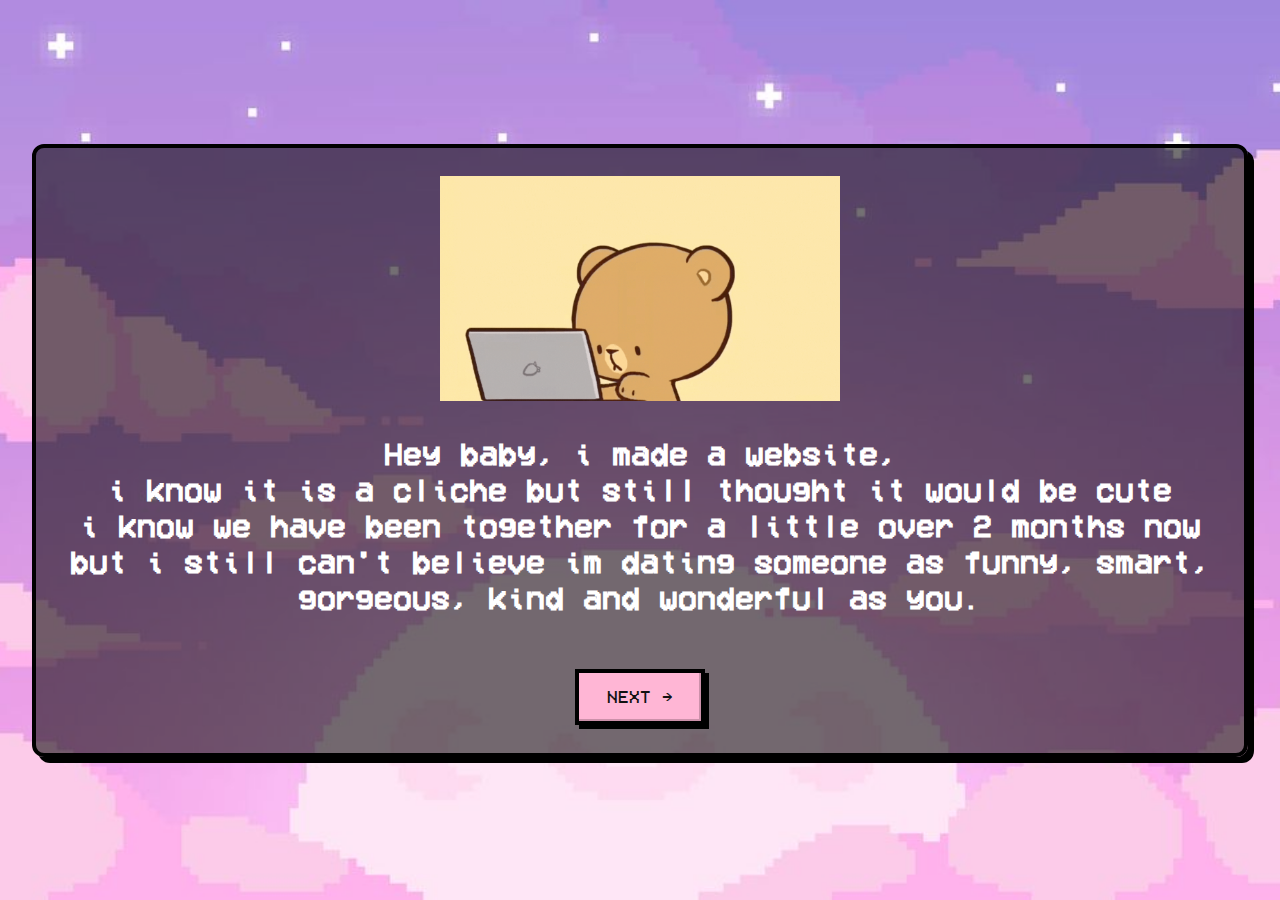
<file: index.html>
<!doctype html>
<html lang="en">
    <head>
        <meta charset="UTF-8" />
        <meta name="viewport" content="width=device-width, initial-scale=1.0" />
        <title>GIF Page</title>
        <link rel="stylesheet" href="style.css" />
    </head>
    <body>
        <div class="container">
            <img
                src="content/typing_bear_gif.gif"
                alt="animation"
                class="gif"
            />
            <p class="text">
                Hey baby, i made a website, <br />
                i know it is a cliche but still thought it would be cute
                <br />
                i know we have been together for a little over 2 months now but
                i still can't believe im dating someone as funny, smart,
                gorgeous, kind and wonderful as you.
            </p>
            <a href="page2.html" class="pixel-btn">NEXT →</a>
        </div>
    </body>
</html>
</file>
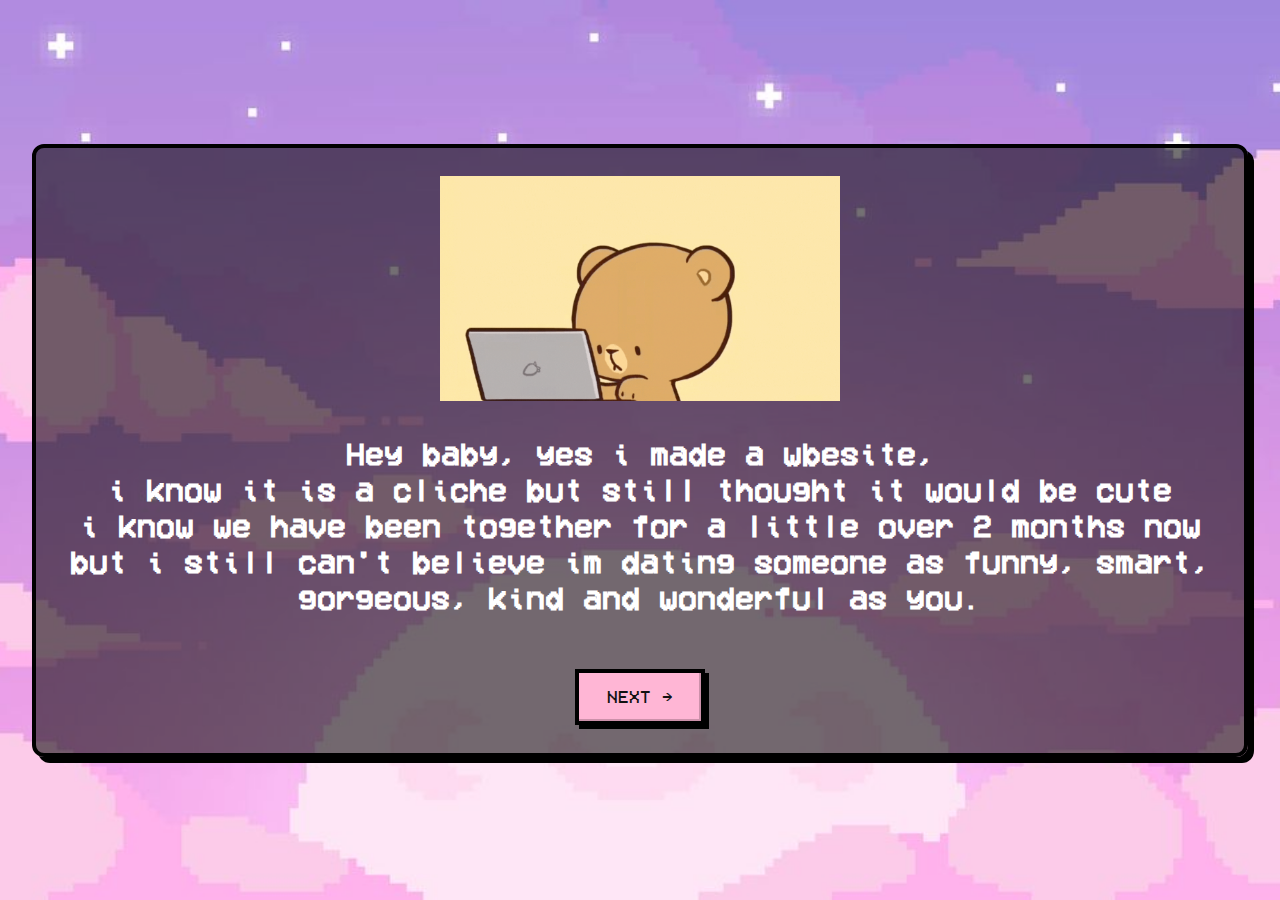
<file: page1.html>
<!doctype html>
<html lang="en">
    <head>
        <meta charset="UTF-8" />
        <meta name="viewport" content="width=device-width, initial-scale=1.0" />
        <title>GIF Page</title>
        <link rel="stylesheet" href="style.css" />
    </head>
    <body>
        <div class="container">
            <img
                src="content/typing_bear_gif.gif"
                alt="animation"
                class="gif"
            />
            <p class="text">
                Hey baby, yes i made a wbesite, <br />
                i know it is a cliche but still thought it would be cute
                <br />
                i know we have been together for a little over 2 months now but
                i still can't believe im dating someone as funny, smart,
                gorgeous, kind and wonderful as you.
            </p>
            <a href="page2.html" class="pixel-btn">NEXT →</a>
        </div>
    </body>
</html>
</file>
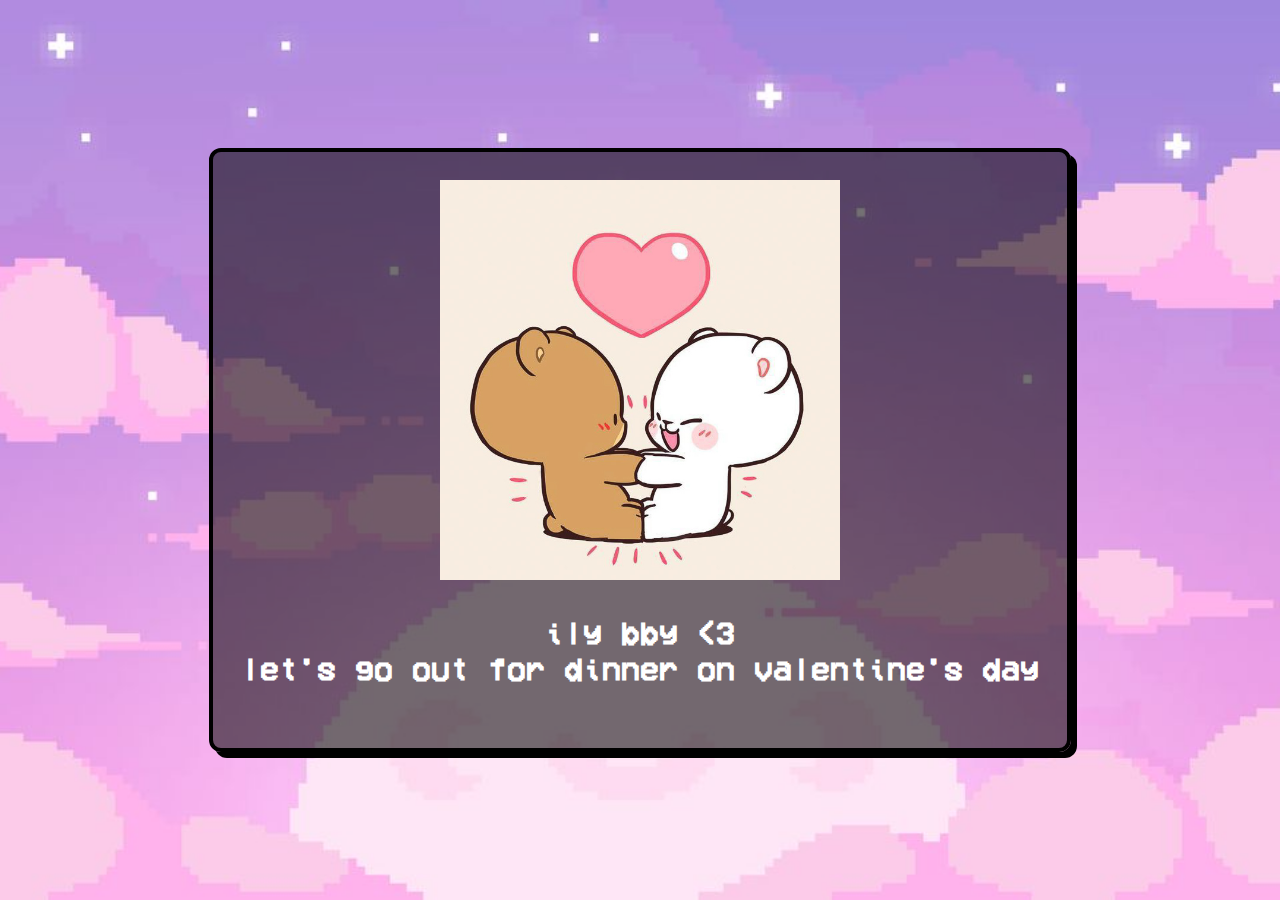
<file: page10.html>
<!doctype html>
<html lang="en">
    <head>
        <meta charset="UTF-8" />
        <meta name="viewport" content="width=device-width, initial-scale=1.0" />
        <title>GIF Page</title>
        <link rel="stylesheet" href="style.css" />
    </head>
    <body>
        <div class="container">
            <img src="content/ily-2.jpg" alt="animation" class="gif" />
            <p class="text">
                ily bby &lt;3 <br />
                let's go out for dinner on valentine's day
            </p>
        </div>
    </body>
</html>
</file>
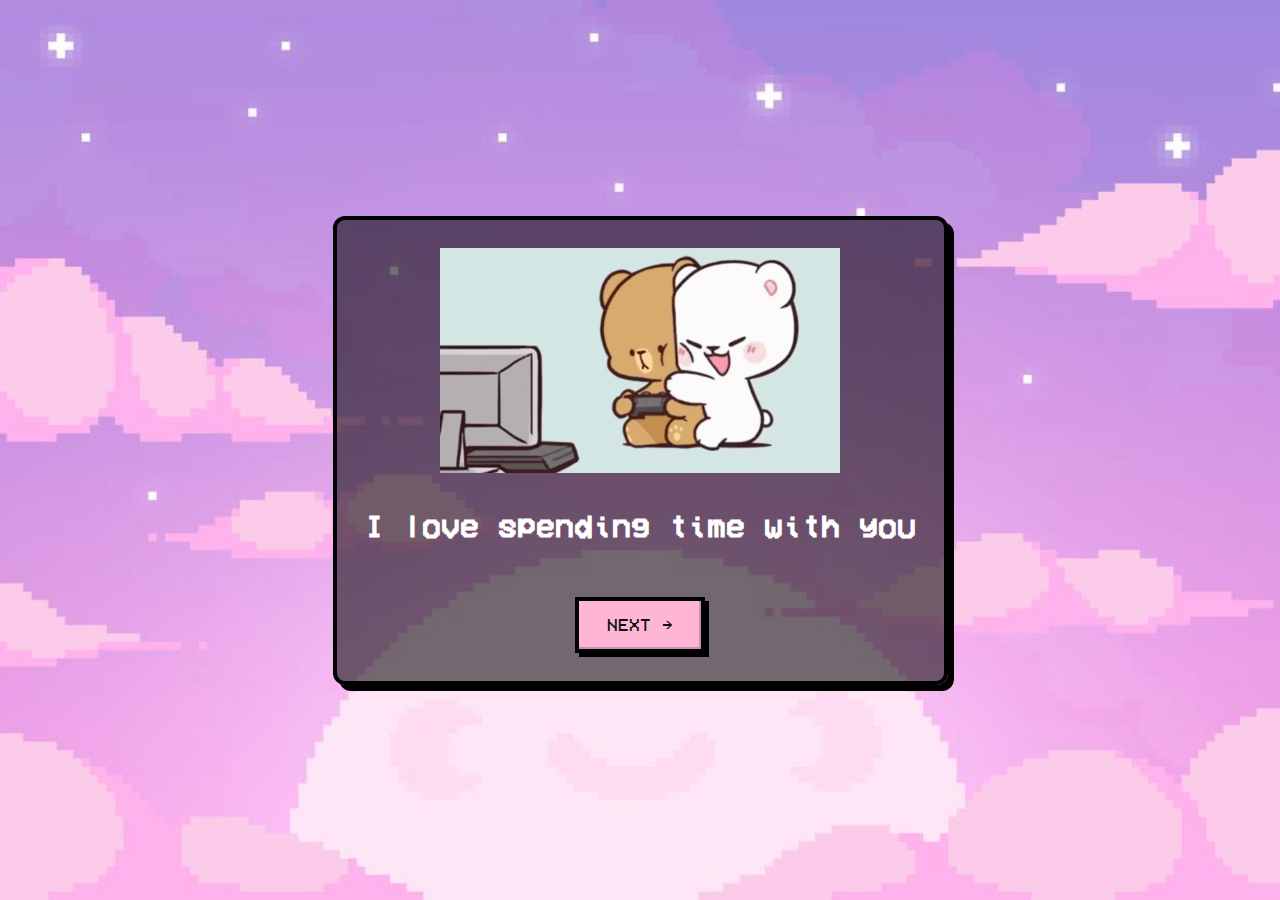
<file: page3.html>
<!doctype html>
<html lang="en">
    <head>
        <meta charset="UTF-8" />
        <meta name="viewport" content="width=device-width, initial-scale=1.0" />
        <title>GIF Page</title>
        <link rel="stylesheet" href="style.css" />
    </head>
    <body>
        <div class="container">
            <img src="content/spending_time.gif" alt="animation" class="gif" />
            <p class="text">I love spending time with you</p>
            <a href="page4.html" class="pixel-btn">NEXT →</a>
        </div>
    </body>
</html>
</file>
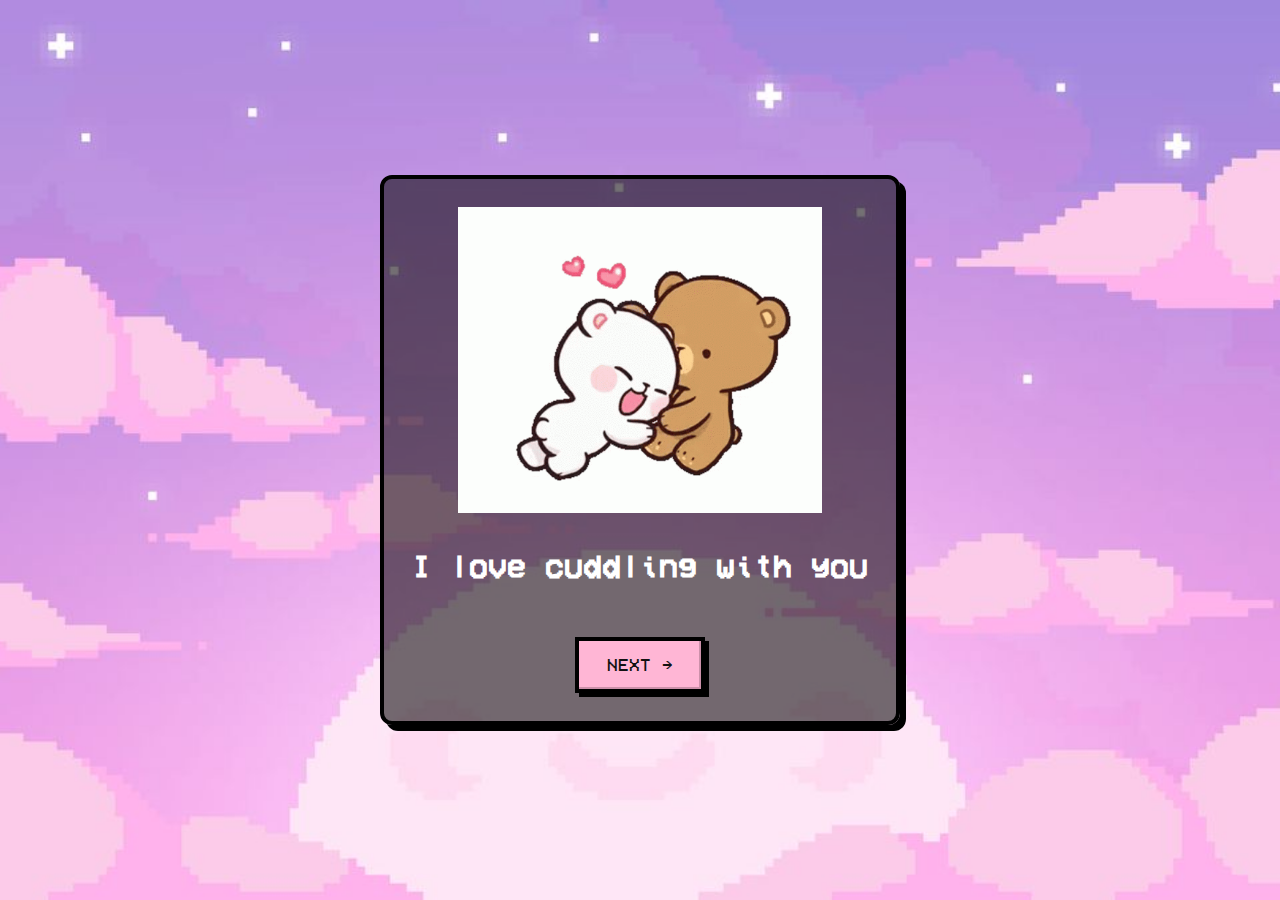
<file: page4.html>
<!doctype html>
<html lang="en">
    <head>
        <meta charset="UTF-8" />
        <meta name="viewport" content="width=device-width, initial-scale=1.0" />
        <title>GIF Page</title>
        <link rel="stylesheet" href="style.css" />
    </head>
    <body>
        <div class="container">
            <img src="content/cuddling.gif" alt="animation" class="gif" />
            <p class="text">I love cuddling with you</p>
            <a href="page5.html" class="pixel-btn">NEXT →</a>
        </div>
    </body>
</html>
</file>
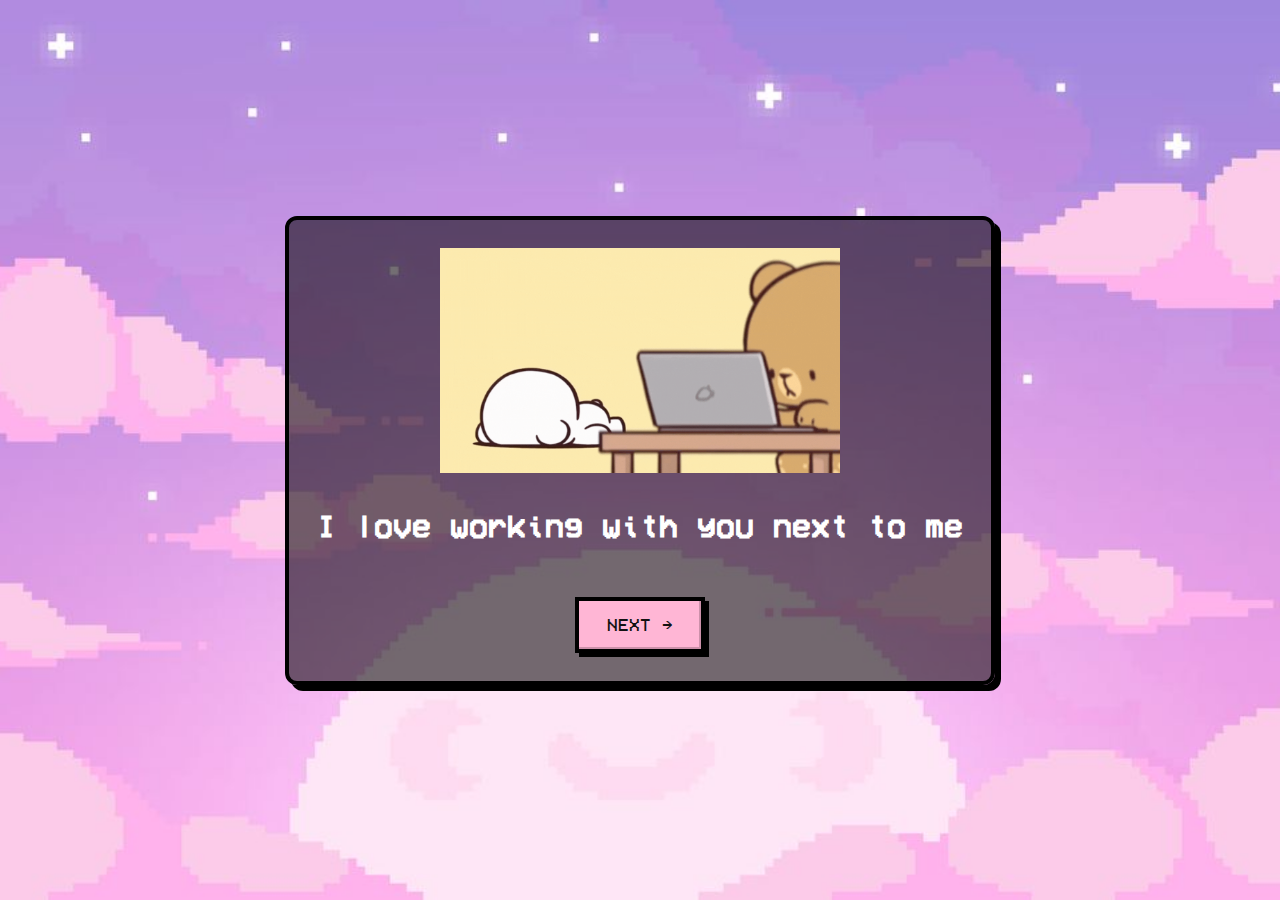
<file: page6.html>
<!doctype html>
<html lang="en">
    <head>
        <meta charset="UTF-8" />
        <meta name="viewport" content="width=device-width, initial-scale=1.0" />
        <title>GIF Page</title>
        <link rel="stylesheet" href="style.css" />
    </head>
    <body>
        <div class="container">
            <img src="content/working.gif" alt="animation" class="gif" />
            <p class="text">I love working with you next to me</p>
            <a href="page7.html" class="pixel-btn">NEXT →</a>
        </div>
    </body>
</html>
</file>
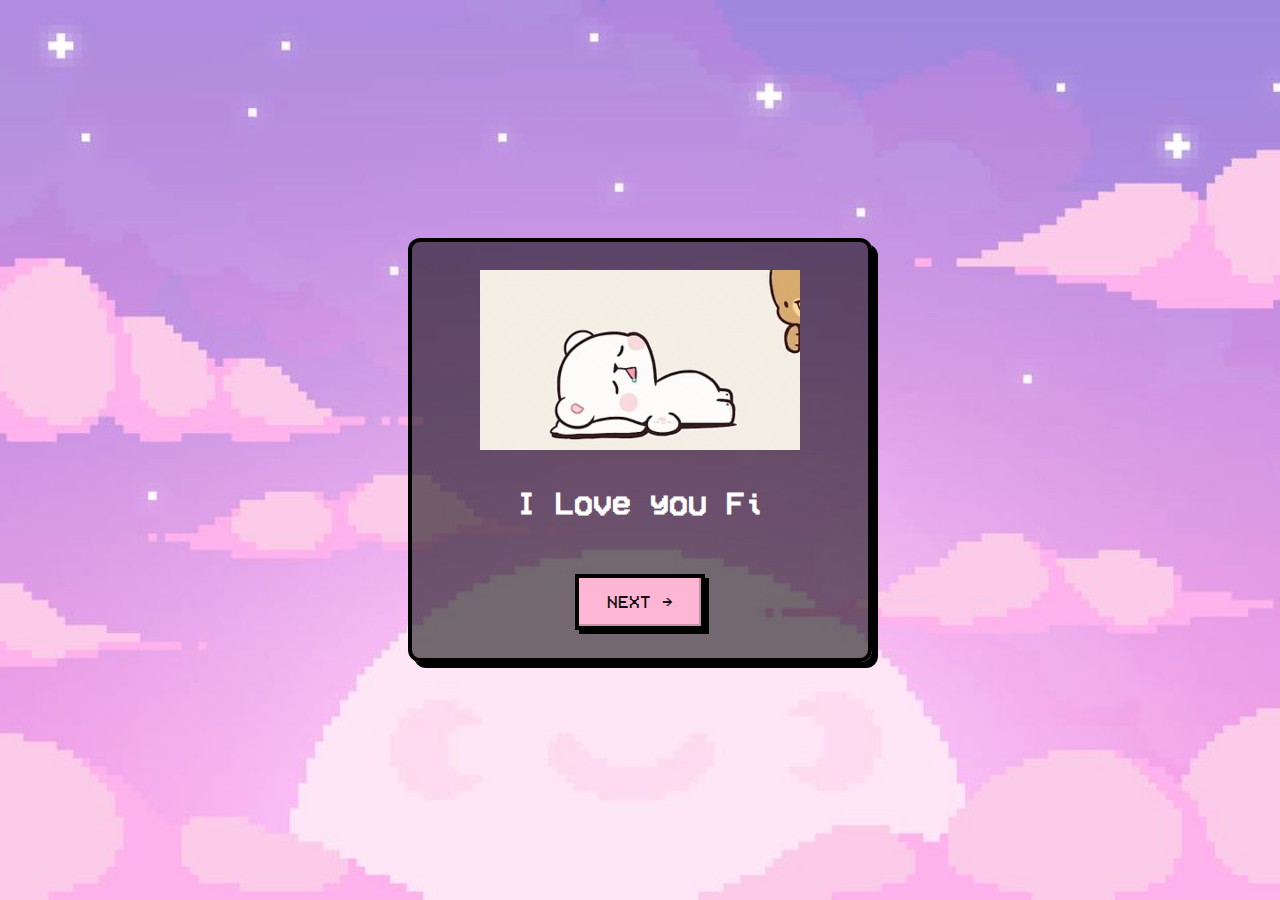
<file: page7.html>
<!doctype html>
<html lang="en">
    <head>
        <meta charset="UTF-8" />
        <meta name="viewport" content="width=device-width, initial-scale=1.0" />
        <title>GIF Page</title>
        <link rel="stylesheet" href="style.css" />
    </head>
    <body>
        <div class="container">
            <img src="content/liy.gif" alt="animation" class="gif" />
            <p class="text">I Love you Fi</p>
            <a href="page8.html" class="pixel-btn">NEXT →</a>
        </div>
    </body>
</html>
</file>
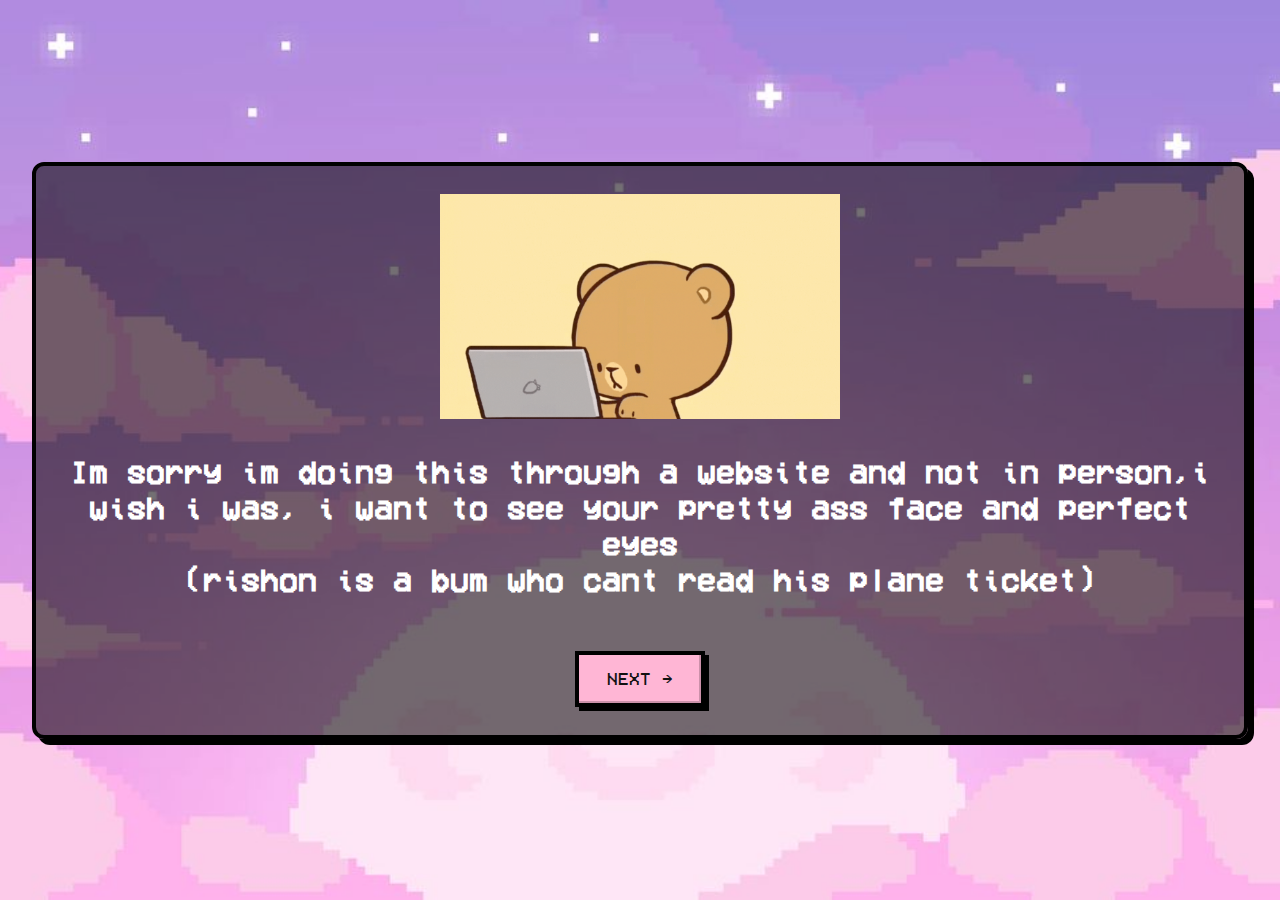
<file: page8.html>
<!doctype html>
<html lang="en">
    <head>
        <meta charset="UTF-8" />
        <meta name="viewport" content="width=device-width, initial-scale=1.0" />
        <title>GIF Page</title>
        <link rel="stylesheet" href="style.css" />
    </head>
    <body>
        <div class="container">
            <img
                src="content/typing_bear_gif.gif"
                alt="animation"
                class="gif"
            />
            <p class="text">
                Im sorry im doing this through a website and not in person,i
                wish i was, i want to see your pretty ass face and perfect eyes
                <br />
                (rishon is a bum who cant read his plane ticket)
            </p>
            <a href="page9.html" class="pixel-btn">NEXT →</a>
        </div>
    </body>
</html>
</file>
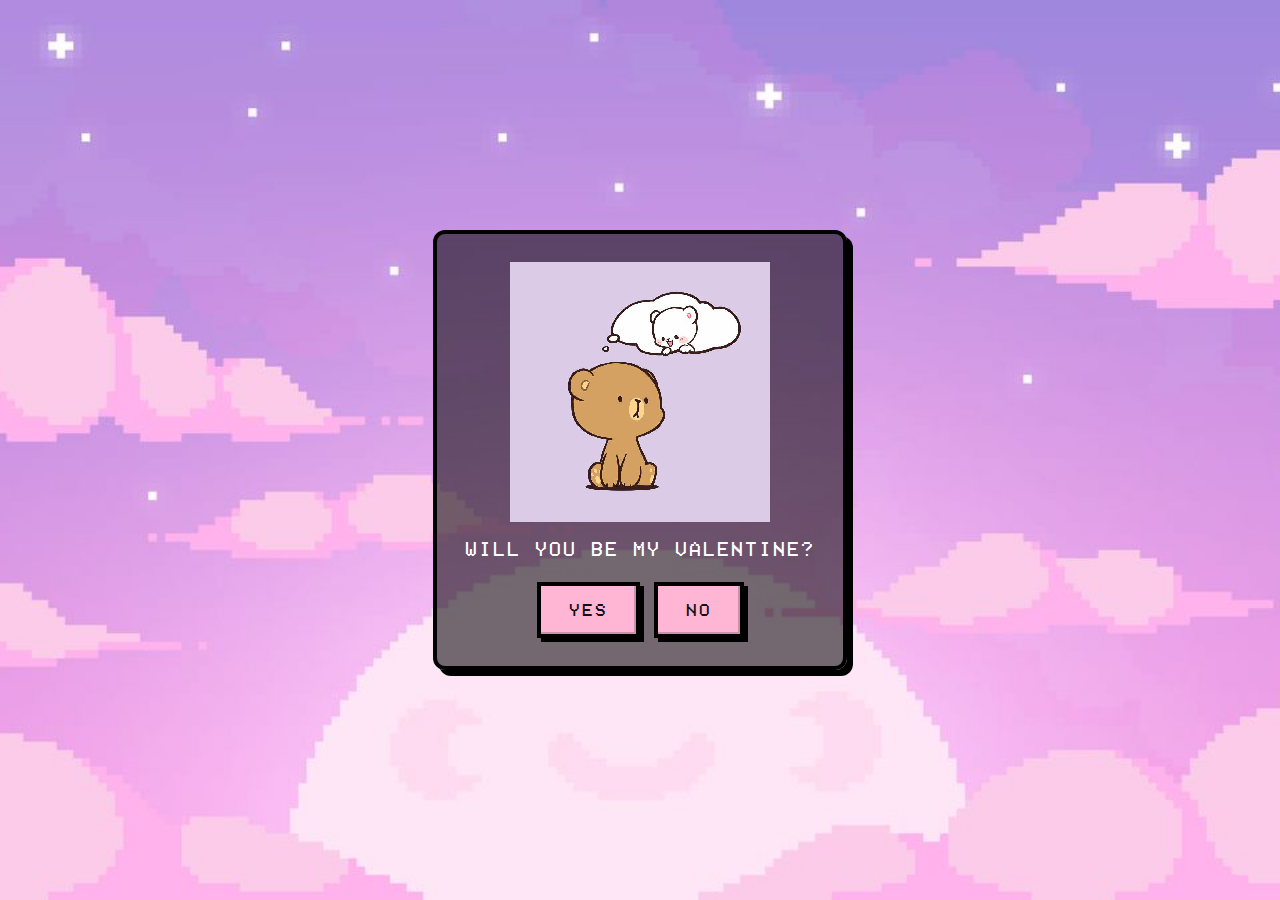
<file: page9.html>
<!-- final.html -->
<!doctype html>
<html lang="en">
    <head>
        <meta charset="UTF-8" />
        <meta name="viewport" content="width=device-width, initial-scale=1.0" />
        <title>Final Page</title>
        <style>
            @font-face {
                font-family: "VCR";
                src: url("fonts/VCR_OSD_MONO_1.001.ttf") format("truetype");
                font-weight: normal;
                font-style: normal;
            }

            body {
                margin: 0;
                height: 100vh;
                background: url("content/background.jpg") center/cover no-repeat
                    fixed;

                display: flex;
                justify-content: center;
                align-items: center;

                font-family: "VCR", monospace;
                color: #fff;
            }

            .container {
                text-align: center;
                padding: 28px;
                border: 4px solid #000;
                background: rgba(0, 0, 0, 0.55);
                box-shadow: 6px 6px 0 #000;
                border-radius: 12px;
                max-width: 90vw;
            }

            .hero-img {
                width: 260px;
                max-width: 70vw;
                image-rendering: pixelated; /* keep pixel look if low-res art */
                display: block;
                margin: 0 auto;
            }

            .text {
                margin-top: 16px;
                font-size: 20px;
                letter-spacing: 2px;
                text-transform: uppercase;
            }

            .btn-row {
                margin-top: 22px;
                display: flex;
                justify-content: center;
                gap: 14px;
                flex-wrap: wrap;
            }

            .pixel-btn {
                display: inline-block;
                padding: 14px 28px;

                font-family: "VCR", monospace;
                font-size: 18px;
                letter-spacing: 2px;
                text-transform: uppercase;

                text-decoration: none;
                color: #111;

                border: 4px solid #000;
                box-shadow:
                    4px 4px 0 #000,
                    inset -2px -2px 0 rgba(0, 0, 0, 0.2);
                background-color: #ffb6d5; /* light pink */
                cursor: pointer;

                user-select: none;
            }

            .pixel-btn:hover {
                background-color: #ffc7e0;
                transform: translate(2px, 2px);
                box-shadow: 2px 2px 0 #000;
            }

            .pixel-btn:active {
                transform: translate(4px, 4px);
                box-shadow: none;
            }

            /* The NO button will be moved around the screen */
            #noBtn {
                position: static; /* stays in the flex row beside YES */
                z-index: 9999;
            }
        </style>
    </head>
    <body>
        <div class="container">
            <img class="hero-img" src="content/thinking-3.jpg" alt="" />
            <div class="text">Will you be my valentine?</div>

            <div class="btn-row">
                <a class="pixel-btn" href="page10.html">YES</a>
                <!-- NO is separate and floats around -->
                <button class="pixel-btn" id="noBtn" type="button">NO</button>
            </div>
        </div>

        <script>
            const noBtn = document.getElementById("noBtn");
            let isFloating = false;

            function moveNoButton() {
                const padding = 10;

                // On first click, take it out of the row so it can move freely
                if (!isFloating) {
                    isFloating = true;
                    noBtn.style.position = "fixed";
                }

                const rect = noBtn.getBoundingClientRect();
                const maxX = window.innerWidth - rect.width - padding;
                const maxY = window.innerHeight - rect.height - padding;

                const x = Math.max(padding, Math.floor(Math.random() * maxX));
                const y = Math.max(padding, Math.floor(Math.random() * maxY));

                noBtn.style.left = x + "px";
                noBtn.style.top = y + "px";
            }

            noBtn.addEventListener("click", moveNoButton);
            window.addEventListener("resize", () => {
                if (isFloating) moveNoButton();
            });
        </script>
    </body>
</html>
</file>
<file: style.css>
@font-face {
    font-family: "VCR";
    src: url("fonts/VCR_OSD_MONO_1.001.ttf") format("truetype");
    font-weight: normal;
    font-style: normal;
}

/* Background */
body {
    margin: 0;
    height: 100vh;

    background: url("content/background.jpg") center/cover no-repeat;

    display: flex;
    justify-content: center;
    align-items: center;

    font-family: sans-serif;
    color: white;
}

/* Center block */
.container {
    text-align: center;
    padding: 28px;
    border: 4px solid #000;
    background: rgba(0, 0, 0, 0.55);
    box-shadow: 6px 6px 0 #000;
    border-radius: 12px;
    max-width: 90vw;
}

/* GIF */
.gif {
    width: 400px; /* adjust */
    max-width: 80%;
}

/* Text */
.text {
    font-family: "VCR", monospace;
    font-size: 32px;
    font-weight: 600;
}

.pixel-btn {
    display: inline-block;

    padding: 14px 28px;
    margin-top: 20px;

    font-family: "VCR", monospace; /* your custom font */
    font-size: 18px;
    text-decoration: none;

    color: #111;
    background-color: #ffb6d5; /* light pink */

    border: 4px solid #000; /* chunky pixel border */

    box-shadow:
        4px 4px 0 #000,
        /* hard shadow */ inset -2px -2px 0 rgba(0, 0, 0, 0.2);

    image-rendering: pixelated; /* keeps crisp look */
}

.pixel-btn:hover {
    background-color: #ffc7e0;
    transform: translate(2px, 2px);
    box-shadow: 2px 2px 0 #000;
}

.pixel-btn:active {
    transform: translate(4px, 4px);
    box-shadow: none;
}

.container {
    text-align: center;
}
</file>
